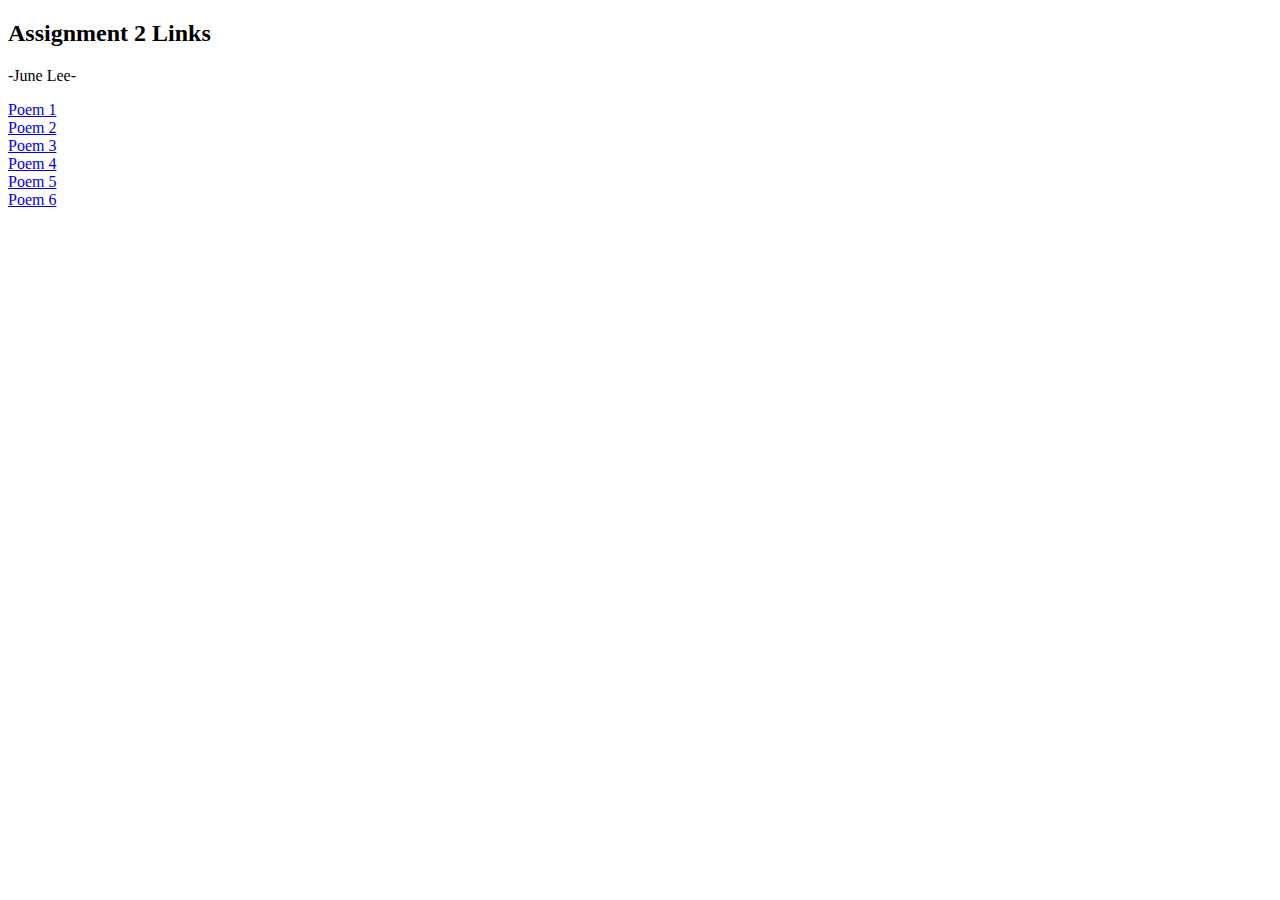
<file: index.html>
<!DOCTYPE html>
<html lang="en" dir="ltr">
    <head>
        <meta charset="utf-8">
        <title>Index for Assignment 2</title>
    </head>

    <body>
<h2> Assignment 2 Links </h2>
<p> -June Lee-</p>
        <a href="https://junelee24.github.io/Assignment2/PoemV1.html" target = "_blank">Poem 1</a>
        <br><a href="https://junelee24.github.io/Assignment2/PoemV2.html" target = "_blank">Poem 2</a>
        <br><a href="https://junelee24.github.io/Assignment2/PoemV3.html" target = "_blank">Poem 3</a>
        <br><a href="https://junelee24.github.io/Assignment2/PoemV4.html" target = "_blank">Poem 4</a>
        <br><a href="https://junelee24.github.io/Assignment2/PoemV5.html" target = "_blank">Poem 5</a>
        <br><a href="https://junelee24.github.io/Assignment2/PoemV6.html" target = "_blank">Poem 6</a>
    </body>
</html>
</file>
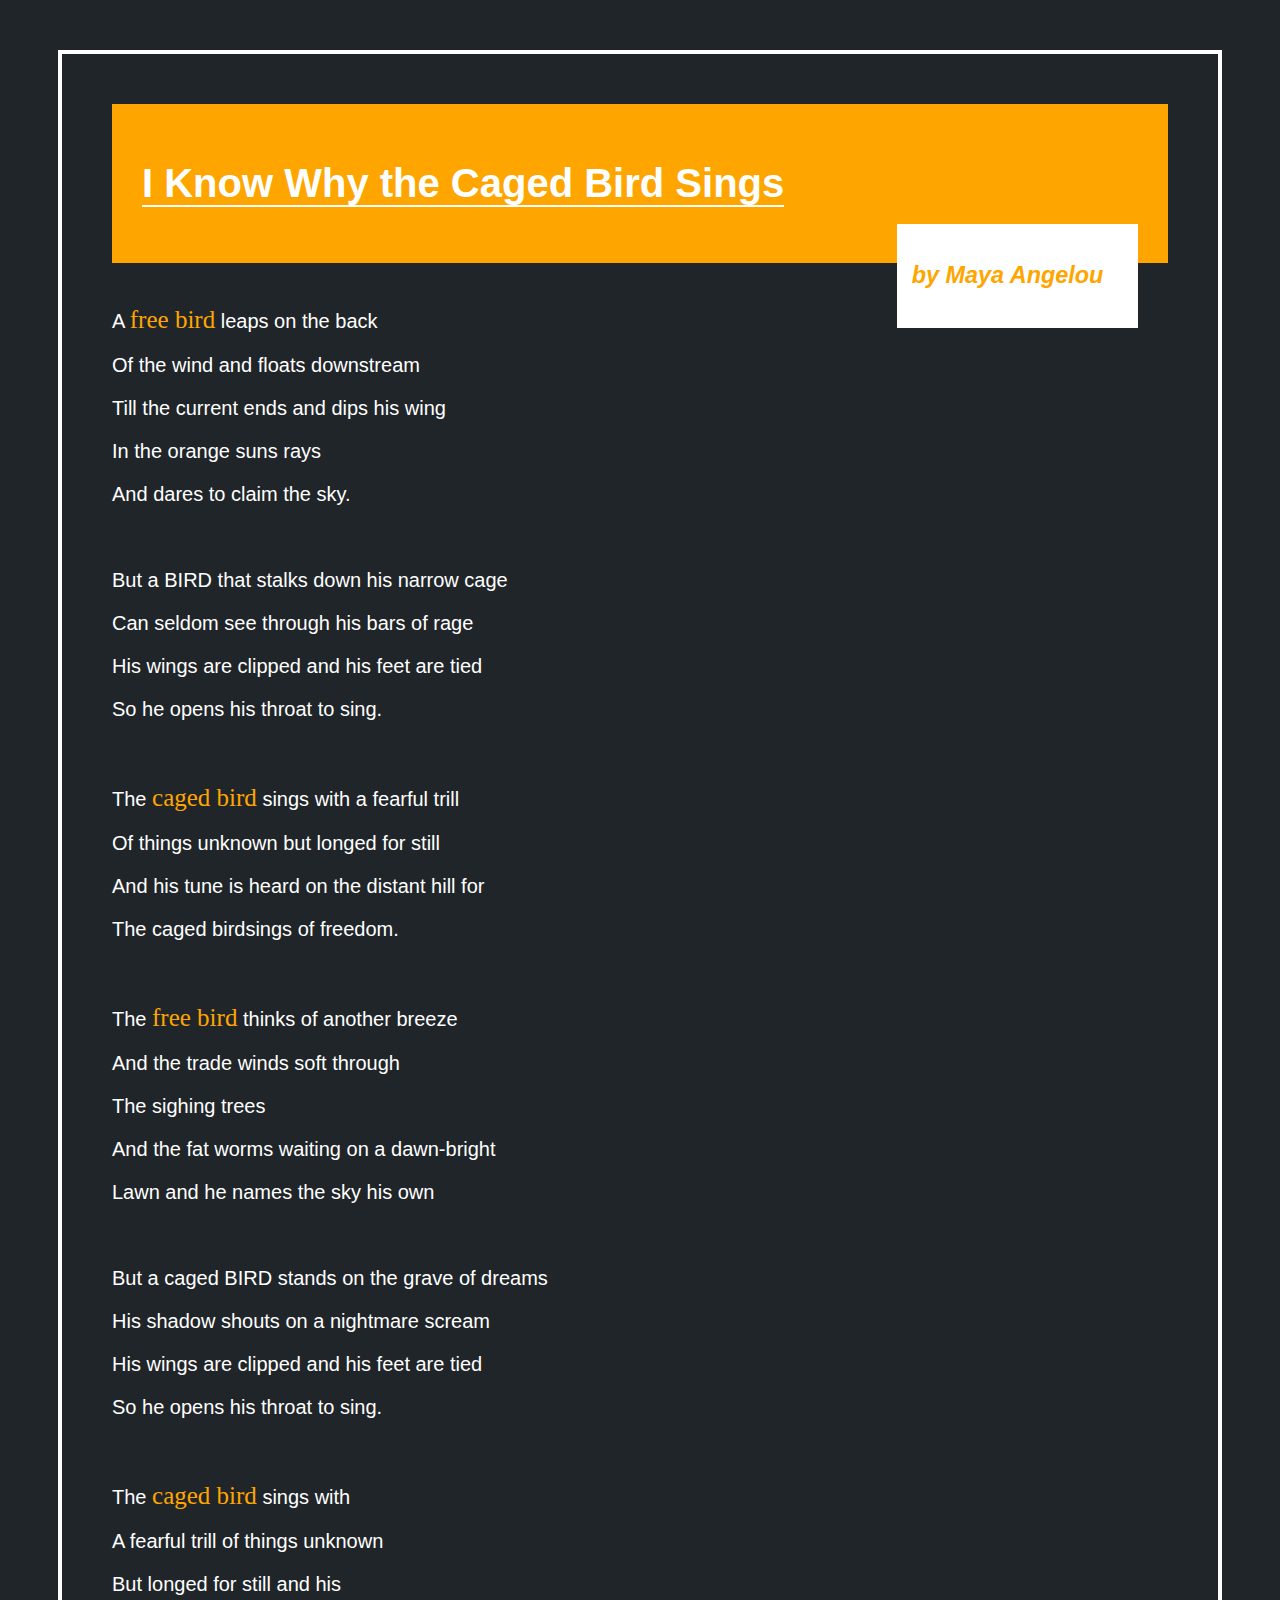
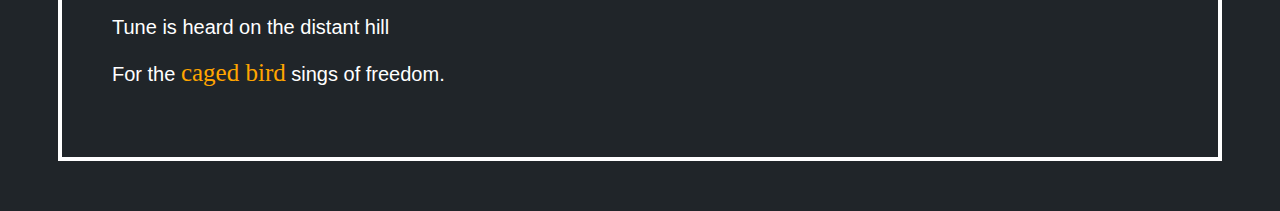
<file: PoemV1.html>
<!DOCTYPE html>
<html lang="en" dir="ltr">

<head>
    <meta charset="utf-8">
        <link rel="stylesheet" href="css/poemV1.css">
    <title>Poem Version 1</title>

</head>

<body>
<div class="container">

<div class="parent">
    <h1><span class="title">I Know Why the Caged Bird Sings</span></h1>

    <div class="child">
    <h3><em>by Maya Angelou</em></h3>
    </div>

</div>

    <br>
    <p>A <span id="bird">free bird</span> leaps on the back</p>
    <p>Of the wind and floats downstream</p>
    <p>Till the current ends and dips his wing</p>
    <p>In the orange suns rays</p>
    <p>And dares to claim the sky.</p>
    <br>
    <p>But a BIRD that stalks down his narrow cage</p>
    <p>Can seldom see through his bars of rage</p>
    <p>His wings are clipped and his feet are tied</p>
    <p>So he opens his throat to sing.</p>
    <br>
    <p>The <span id="bird">caged bird</span> sings with a fearful trill</p>
    <p>Of things unknown but longed for still</p>
    <p>And his tune is heard on the distant hill for</p>
    <p>The caged birdsings of freedom.</p>
    <br>
    <p>The  <span id="bird">free bird</span> thinks of another breeze</p>
    <p>And the trade winds soft through</p>
    <p>The sighing trees</p>
    <p>And the fat worms waiting on a dawn-bright</p>
    <p>Lawn and he names the sky his own</p>
    <br>
    <p>But a caged BIRD stands on the grave of dreams</p>
    <p>His shadow shouts on a nightmare scream</p>
    <p>His wings are clipped and his feet are tied</p>
    <p>So he opens his throat to sing.</p>
    <br>
    <p>The <span id="bird">caged bird</span> sings with</p>
    <p>A fearful trill of things unknown</p>
    <p>But longed for still and his</p>
    <p>Tune is heard on the distant hill</p>
    <p>For the <span id="bird">caged bird</span> sings of freedom.</p>
    </div>

</html>
</file>
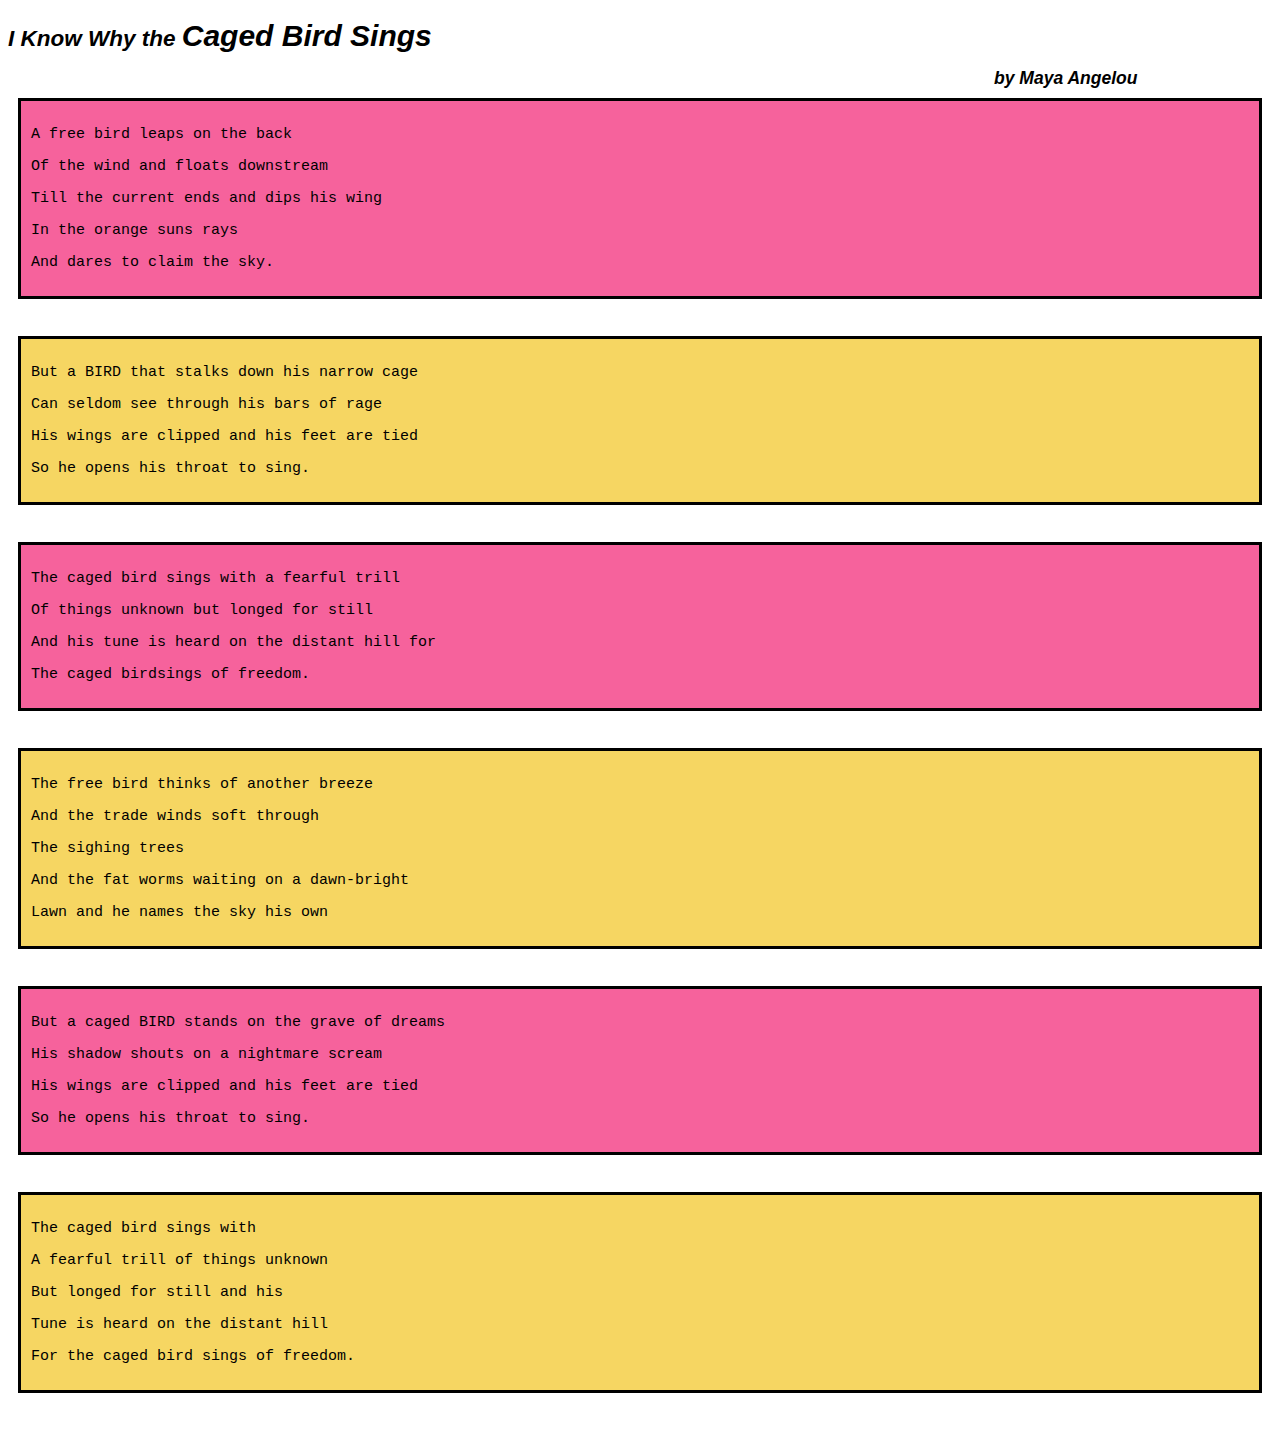
<file: PoemV2.html>
<!DOCTYPE html>
<html lang="en" dir="ltr">

<head>
    <meta charset="utf-8">
    <link rel="stylesheet" href="css/poemV2.css">
    <title>Poem Version 2</title>

</head>

<body>


    <h2><em>I Know Why the <span id="cagedbird">Caged Bird Sings</span></em></h2>
    <h3><em>by Maya Angelou</em></h3>
    <br>

    <div class="paragraph1">

        <p>A free bird leaps on the back</p>
        <p>Of the wind and floats downstream</p>
        <p>Till the current ends and dips his wing</p>
        <p>In the orange suns rays</p>
        <p>And dares to claim the sky.</p>

    </div>
    <br>




    <div class="paragraph2">
        <p>But a BIRD that stalks down his narrow cage</p>
        <p>Can seldom see through his bars of rage</p>
        <p>His wings are clipped and his feet are tied</p>
        <p>So he opens his throat to sing.</p>
    </div>
    <br>

    <div class="paragraph3">
        <p>The caged bird sings with a fearful trill</p>
        <p>Of things unknown but longed for still</p>
        <p>And his tune is heard on the distant hill for</p>
        <p>The caged birdsings of freedom.</p>
    </div>
    <br>

    <div class="paragraph4">
        <p>The free bird thinks of another breeze</p>
        <p>And the trade winds soft through</p>
        <p>The sighing trees</p>
        <p>And the fat worms waiting on a dawn-bright</p>
        <p>Lawn and he names the sky his own</p>
    </div>
    <br>

    <div class="paragraph5">
        <p>But a caged BIRD stands on the grave of dreams</p>
        <p>His shadow shouts on a nightmare scream</p>
        <p>His wings are clipped and his feet are tied</p>
        <p>So he opens his throat to sing.</p>
    </div>
    <br>


    <div class="paragraph6">
        <p>The caged bird sings with</p>
        <p>A fearful trill of things unknown</p>
        <p>But longed for still and his</p>
        <p>Tune is heard on the distant hill</p>
        <p>For the caged bird sings of freedom.</p>
    </div>

</body>

</html>
</file>
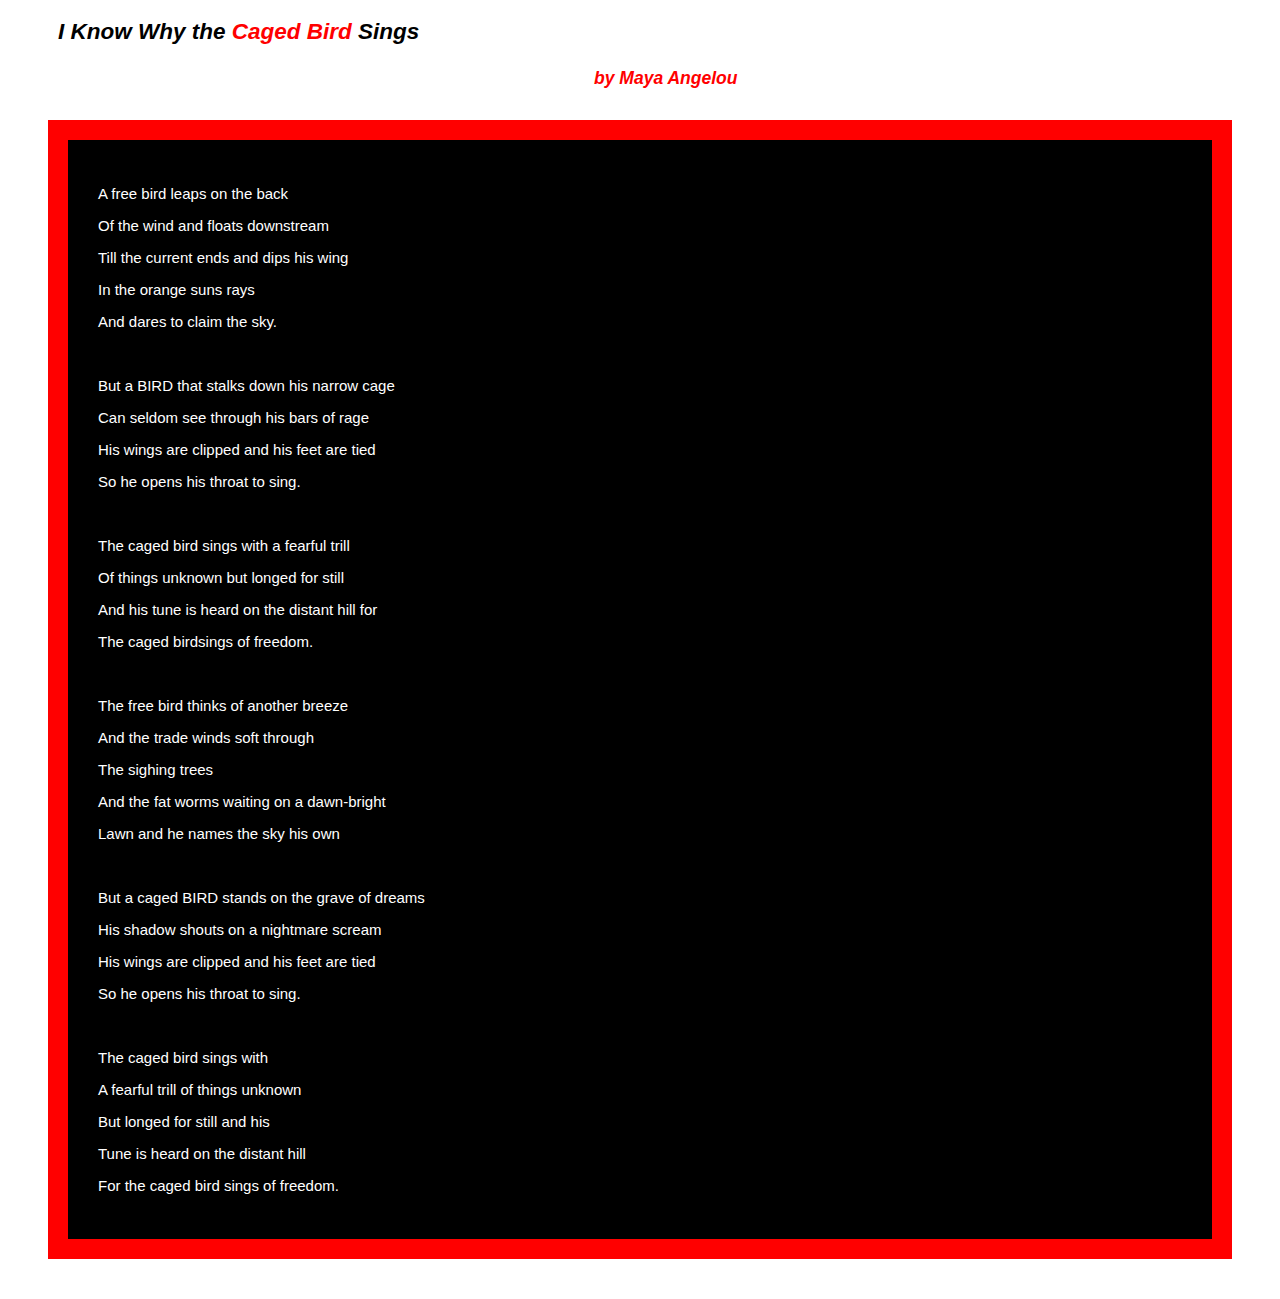
<file: PoemV3.html>
<!DOCTYPE html>
<html lang="en" dir="ltr">

<head>
    <meta charset="utf-8">
    <link rel="stylesheet" href="css/poemV3.css">
    <title>Poem Version 3</title>

</head>

<body>


    <h2><em>&nbsp;&nbsp;&nbsp;&nbsp;&nbsp;&nbsp;&nbsp;&nbsp;I Know Why the <span id="title">Caged Bird</span> Sings</em></h2>
    <h3><em>by Maya Angelou</em></h3>
    <br>

    <div class="container">
        <p>A free bird leaps on the back</p>
        <p>Of the wind and floats downstream</p>
        <p>Till the current ends and dips his wing</p>
        <p>In the orange suns rays</p>
        <p>And dares to claim the sky.</p>
        <br>



        <p>But a BIRD that stalks down his narrow cage</p>
        <p>Can seldom see through his bars of rage</p>
        <p>His wings are clipped and his feet are tied</p>
        <p>So he opens his throat to sing.</p>
        <br>



        <p>The caged bird sings with a fearful trill</p>
        <p>Of things unknown but longed for still</p>
        <p>And his tune is heard on the distant hill for</p>
        <p>The caged birdsings of freedom.</p>
        <br>


        <p>The free bird thinks of another breeze</p>
        <p>And the trade winds soft through</p>
        <p>The sighing trees</p>
        <p>And the fat worms waiting on a dawn-bright</p>
        <p>Lawn and he names the sky his own</p>
        <br>

        <p>But a caged BIRD stands on the grave of dreams</p>
        <p>His shadow shouts on a nightmare scream</p>
        <p>His wings are clipped and his feet are tied</p>
        <p>So he opens his throat to sing.</p>

        <br>


        <p>The caged bird sings with</p>
        <p>A fearful trill of things unknown</p>
        <p>But longed for still and his</p>
        <p>Tune is heard on the distant hill</p>
        <p>For the caged bird sings of freedom.</p>
    </div>
</body>

</html>
</file>
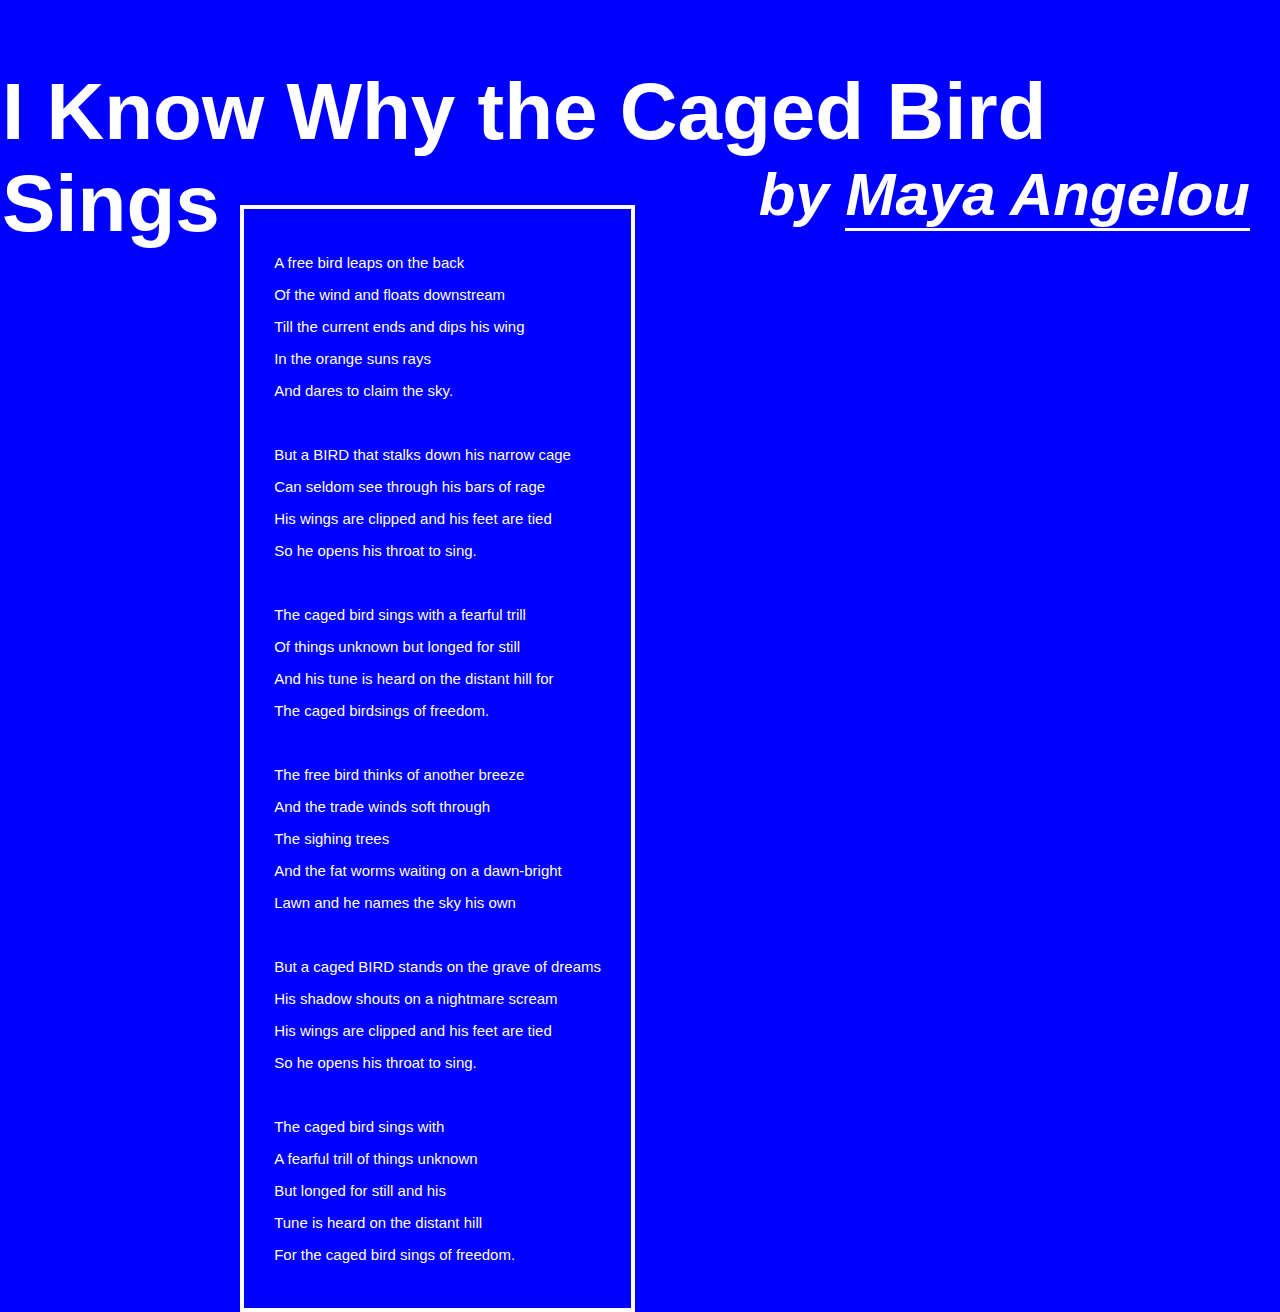
<file: PoemV4.html>
<!DOCTYPE html>
<html lang="en" dir="ltr">

<head>
    <meta charset="utf-8">
        <link rel="stylesheet" href="css/poemV4.css">
    <title>Poem Version 4</title>

</head>

<body>

        <h2>I Know Why the Caged Bird Sings</h2>
        <h3><em>by <span id="author">Maya Angelou</span></em></h3>
        <br><br><br><br><br><br><br><br><br>



<div class="text">


        <p>A free bird leaps on the back</p>
        <p>Of the wind and floats downstream</p>
        <p>Till the current ends and dips his wing</p>
        <p>In the orange suns rays</p>
        <p>And dares to claim the sky.</p>
        <br>

        <p>But a BIRD that stalks down his narrow cage</p>
        <p>Can seldom see through his bars of rage</p>
        <p>His wings are clipped and his feet are tied</p>
        <p>So he opens his throat to sing.</p>
        <br>

        <p>The caged bird sings with a fearful trill</p>
        <p>Of things unknown but longed for still</p>
        <p>And his tune is heard on the distant hill for</p>
        <p>The caged birdsings of freedom.</p>
        <br>

        <p>The free bird thinks of another breeze</p>
        <p>And the trade winds soft through</p>
        <p>The sighing trees</p>
        <p>And the fat worms waiting on a dawn-bright</p>
        <p>Lawn and he names the sky his own</p>
        <br>

        <p>But a caged BIRD stands on the grave of dreams</p>
        <p>His shadow shouts on a nightmare scream</p>
        <p>His wings are clipped and his feet are tied</p>
        <p>So he opens his throat to sing.</p>
        <br>


        <p>The caged bird sings with</p>
        <p>A fearful trill of things unknown</p>
        <p>But longed for still and his</p>
        <p>Tune is heard on the distant hill</p>
        <p>For the caged bird sings of freedom.</p>
</div>

</body>

</html>
</file>
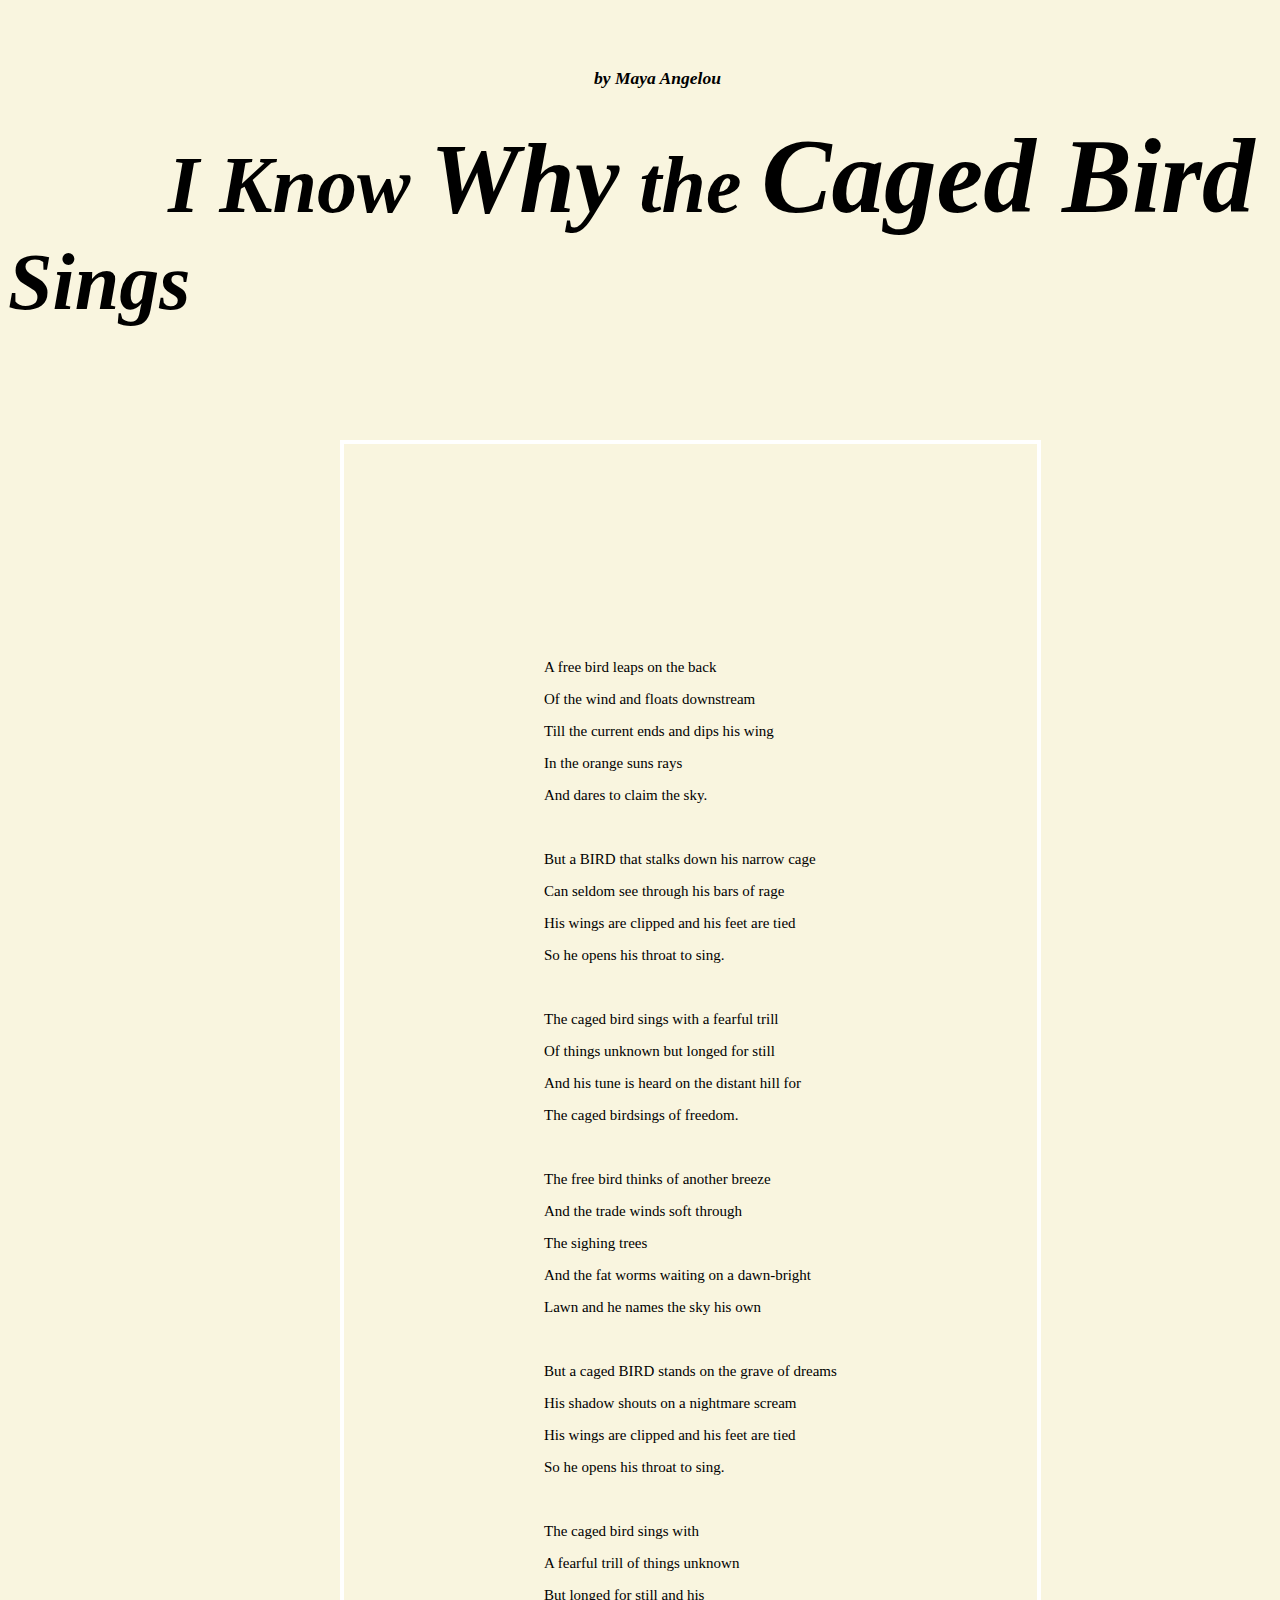
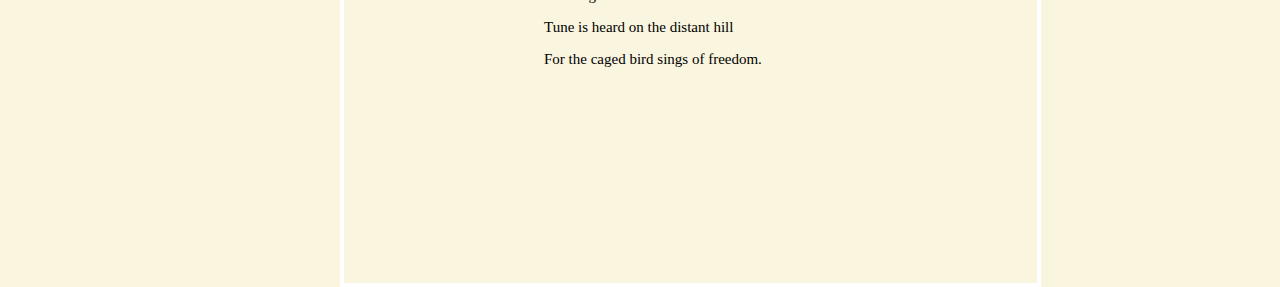
<file: PoemV5.html>
<!DOCTYPE html>
<html lang="en" dir="ltr">

<head>
    <meta charset="utf-8">
    <link rel="stylesheet" href="css/poemV5.css">
    <title>Poem Version 5</title>

</head>

<body>


    <h2><em>&nbsp;&nbsp;&nbsp;&nbsp;&nbsp;&nbsp;&nbsp;&nbsp;I Know <span id="why">Why</span> the <span id="cagedbird">Caged Bird</span> Sings</em></h2>
    <h3><em>by Maya Angelou</em></h3>
    <br>

    <div class="container">
        <p>A free bird leaps on the back</p>
        <p>Of the wind and floats downstream</p>
        <p>Till the current ends and dips his wing</p>
        <p>In the orange suns rays</p>
        <p>And dares to claim the sky.</p>
        <br>



        <p>But a BIRD that stalks down his narrow cage</p>
        <p>Can seldom see through his bars of rage</p>
        <p>His wings are clipped and his feet are tied</p>
        <p>So he opens his throat to sing.</p>
        <br>



        <p>The caged bird sings with a fearful trill</p>
        <p>Of things unknown but longed for still</p>
        <p>And his tune is heard on the distant hill for</p>
        <p>The caged birdsings of freedom.</p>
        <br>


        <p>The free bird thinks of another breeze</p>
        <p>And the trade winds soft through</p>
        <p>The sighing trees</p>
        <p>And the fat worms waiting on a dawn-bright</p>
        <p>Lawn and he names the sky his own</p>
        <br>

        <p>But a caged BIRD stands on the grave of dreams</p>
        <p>His shadow shouts on a nightmare scream</p>
        <p>His wings are clipped and his feet are tied</p>
        <p>So he opens his throat to sing.</p>

        <br>


        <p>The caged bird sings with</p>
        <p>A fearful trill of things unknown</p>
        <p>But longed for still and his</p>
        <p>Tune is heard on the distant hill</p>
        <p>For the caged bird sings of freedom.</p>
    </div>
</body>

</html>
</file>
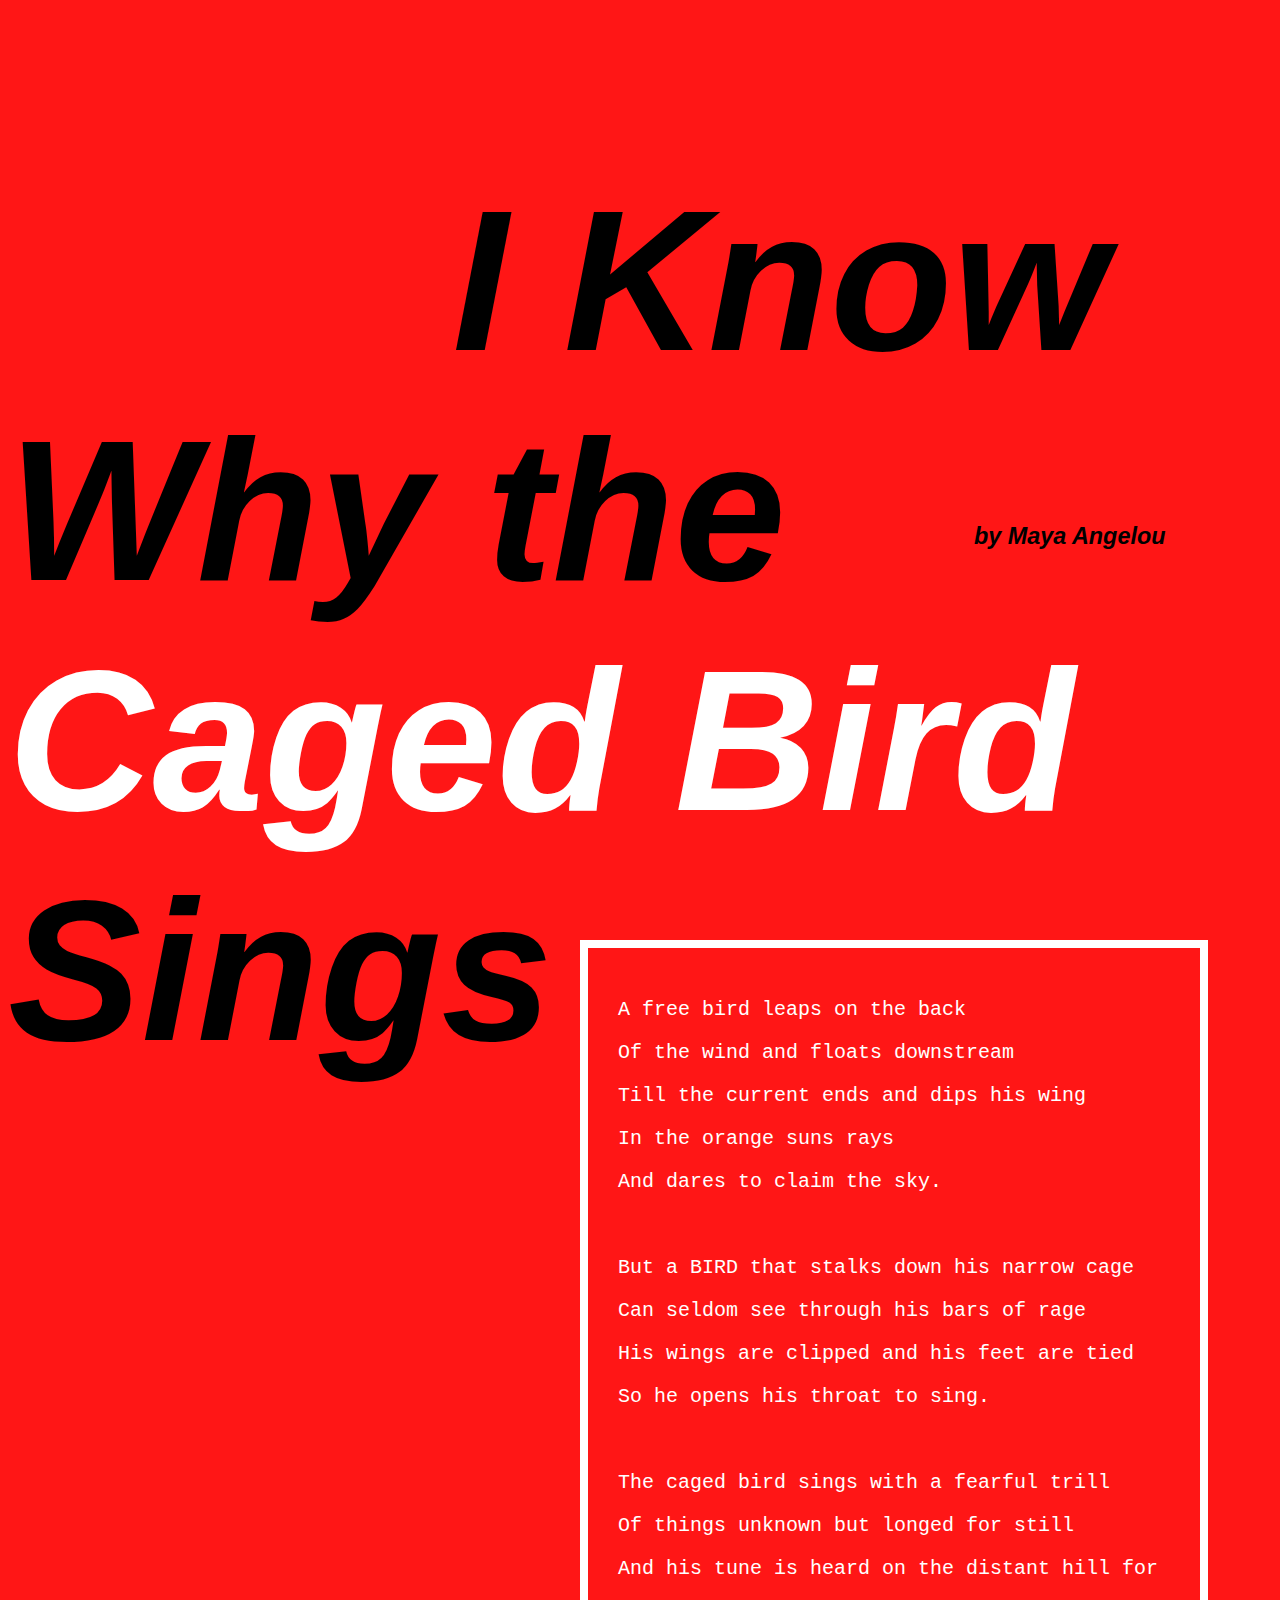
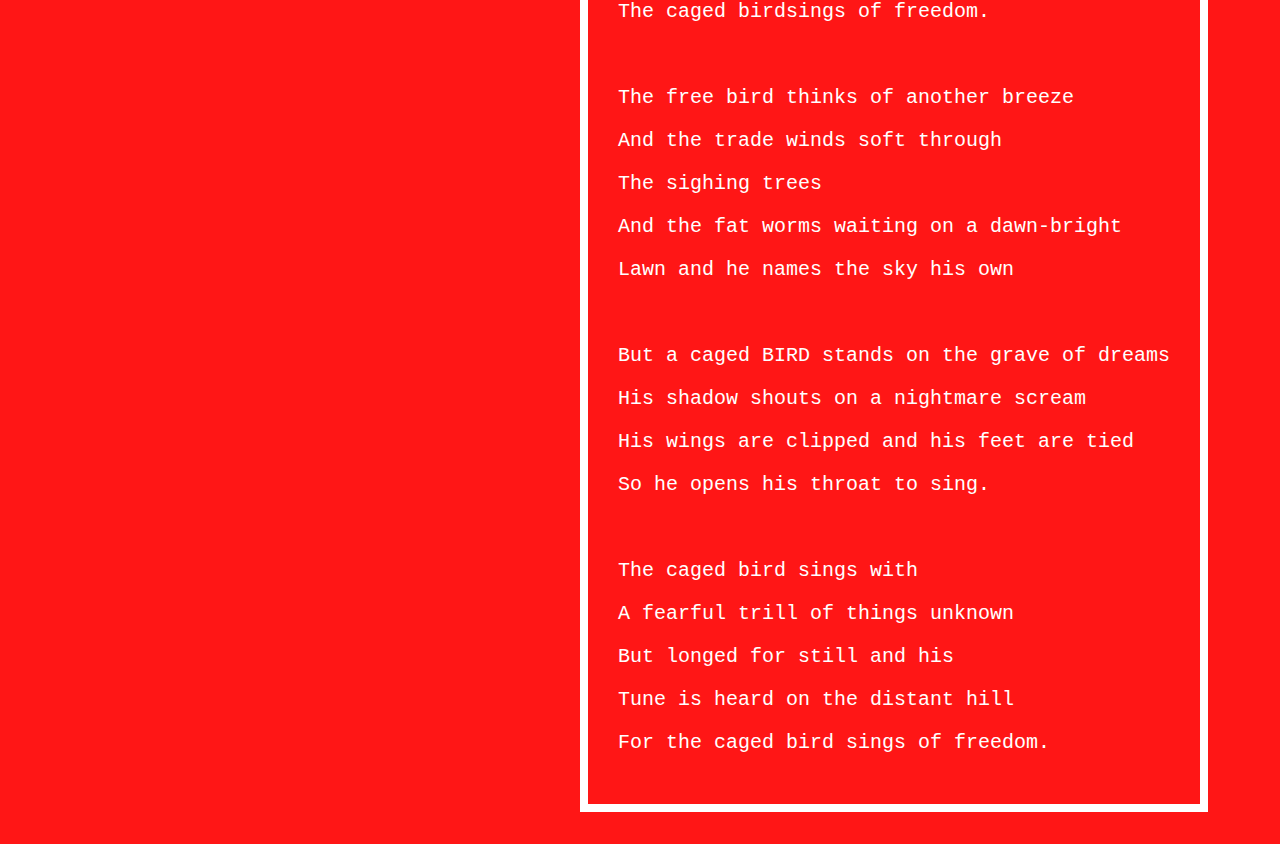
<file: PoemV6.html>
<!DOCTYPE html>
<html lang="en" dir="ltr">

<head>
    <meta charset="utf-8">
    <link rel="stylesheet" href="css/poemV6.css">
    <title>Poem Version 6</title>

</head>

<body>


    <h2><em>&nbsp;&nbsp;&nbsp;&nbsp;&nbsp;&nbsp;&nbsp;&nbsp;I Know Why the <span id="cagedbird">Caged Bird</span> Sings</em></h2>
    <h3><em>by Maya Angelou</em></h3>
    <br>

    <div class="container">
        <p>A free bird leaps on the back</p>
        <p>Of the wind and floats downstream</p>
        <p>Till the current ends and dips his wing</p>
        <p>In the orange suns rays</p>
        <p>And dares to claim the sky.</p>
        <br>



        <p>But a BIRD that stalks down his narrow cage</p>
        <p>Can seldom see through his bars of rage</p>
        <p>His wings are clipped and his feet are tied</p>
        <p>So he opens his throat to sing.</p>
        <br>



        <p>The caged bird sings with a fearful trill</p>
        <p>Of things unknown but longed for still</p>
        <p>And his tune is heard on the distant hill for</p>
        <p>The caged birdsings of freedom.</p>
        <br>


        <p>The free bird thinks of another breeze</p>
        <p>And the trade winds soft through</p>
        <p>The sighing trees</p>
        <p>And the fat worms waiting on a dawn-bright</p>
        <p>Lawn and he names the sky his own</p>
        <br>

        <p>But a caged BIRD stands on the grave of dreams</p>
        <p>His shadow shouts on a nightmare scream</p>
        <p>His wings are clipped and his feet are tied</p>
        <p>So he opens his throat to sing.</p>

        <br>


        <p>The caged bird sings with</p>
        <p>A fearful trill of things unknown</p>
        <p>But longed for still and his</p>
        <p>Tune is heard on the distant hill</p>
        <p>For the caged bird sings of freedom.</p>
    </div>
</body>

</html>
</file>
<file: css/poemV1.css>
body{
    background-color: #202529;
    font-family: Helvetica;
    font-size: 20px;
    color: white;
    }

.title{
    border-bottom: solid white 2px;
      }


.container{
    margin: 50px;
    border: solid white 4px;
    padding: 50px;
          }

#bird{
    font-family: times;
    font-size: 25px;
    color: orange;
     }
.parent{
    background-color: orange;
    padding: 30px;
    position: relative;
       }
 .child{
    color: orange;
    background-color: white;
    padding: 15px;
    position: absolute;
    right:30px;
    top:120px;
    width: 20%;
       }
</file>
<file: css/poemV2.css>
body {
    font-family: monospace;
    font-size: 15px;
}

h2 {
    font-family: Helvetica;
    position: relative;
}

h3 {
    font-family: Helvetica;
    position: absolute;
    right:30px;
    top:50px;
    width: 20%;
}

.paragraph1 {
    background-color: #f6629c;
    margin: 10px;
    border: solid black 3px;
    padding: 10px

}



.paragraph2 {
    background-color: #f6d662;
    margin: 10px;
    border: solid black 3px;
    padding: 10px

}

.paragraph3 {
    background-color: #f6629c;
    margin: 10px;
    border: solid black 3px;
    padding: 10px
}

.paragraph4 {
    background-color: #f6d662;
    margin: 10px;
    border: solid black 3px;
    padding: 10px
}

.paragraph5 {
    background-color: #f6629c;
    margin: 10px;
    border: solid black 3px;
    padding: 10px
}

.paragraph6 {
    background-color: #f6d662;
    margin: 10px;
    border: solid black 3px;
    padding: 10px
}

#cagedbird {
    font-size: 30px;

}
</file>
<file: css/poemV3.css>
body {
    font-family: helvetica;
    font-size: 15px;
    color:white;
}

h2 {
    font-family: Helvetica;
    position: relative;
    color: black;
    font: 50px;
}

h3 {
    font-family: Helvetica;
    position: absolute;
    right: 430px;
    top: 50px;
    width: 20%;
    color:red;
}

#title {
    color: red;
}

.container {
    margin: 40px;
    border: solid red 20px;
    background-color: black;
    padding: 30px;
}
</file>
<file: css/poemV4.css>
body {
    font-family: helvetica;
    font-size: 15px;
    color: white;
    margin: 2px;
    background-color: blue;
     }

h2 {
    font-family: Helvetica;
    font-size: 80px;
    color: white;
    position: relative;
    height: 20px;
   }

h3 {
    font-family: Helvetica;
    font-size: 60px;
    color: white;
    position: absolute;
    right: 30px;
    top: 100px;
   }

.text{
position: absolute;
right: 50%;
top: 200px;
margin: 5px;
border: solid white 4px;
padding: 30px;
}

#author{
    font-size: 60px;
    border-bottom: solid white 3px;
}
</file>
<file: css/poemV5.css>
body {
    font-family: fantasy;
    font-size: 15px;
    background-color: #f9f5df;
}

h2 {
    font-family: fantasy;
    position: relative;
    font-size: 80px;
    top: 50px;
}

h3 {
    font-family: fantasy;
    position: absolute;
    right: 430px;
    top: 50px;
    width: 20%;
}



.container {
    margin: 40px;
    border: solid white 4px;
    padding: 200px;
    position: absolute;
    top: 400px;
    left:300px;
}
#why{
    font-size:100px;
}
#cagedbird{
    font-size: 105px;

}
</file>
<file: css/poemV6.css>
body {
    font-family: monospace;
    font-size: 20px;
    background-color: #ff1616;


}

h2 {
    font-family: helvetica;
    position: relative;
    font-size: 200px;

}

h3 {
    font-family: helvetica;
    position: absolute;
    right: 50px;
    top: 500px;
    width: 20%;
}



.container {
    margin: 40px;
    padding: 30px;
    border: solid white 8px;
    position: absolute;
    top: 900px;
    left:calc(50% - 100px);
    color: white;
}
#cagedbird{
    color: white;
}
</file>
